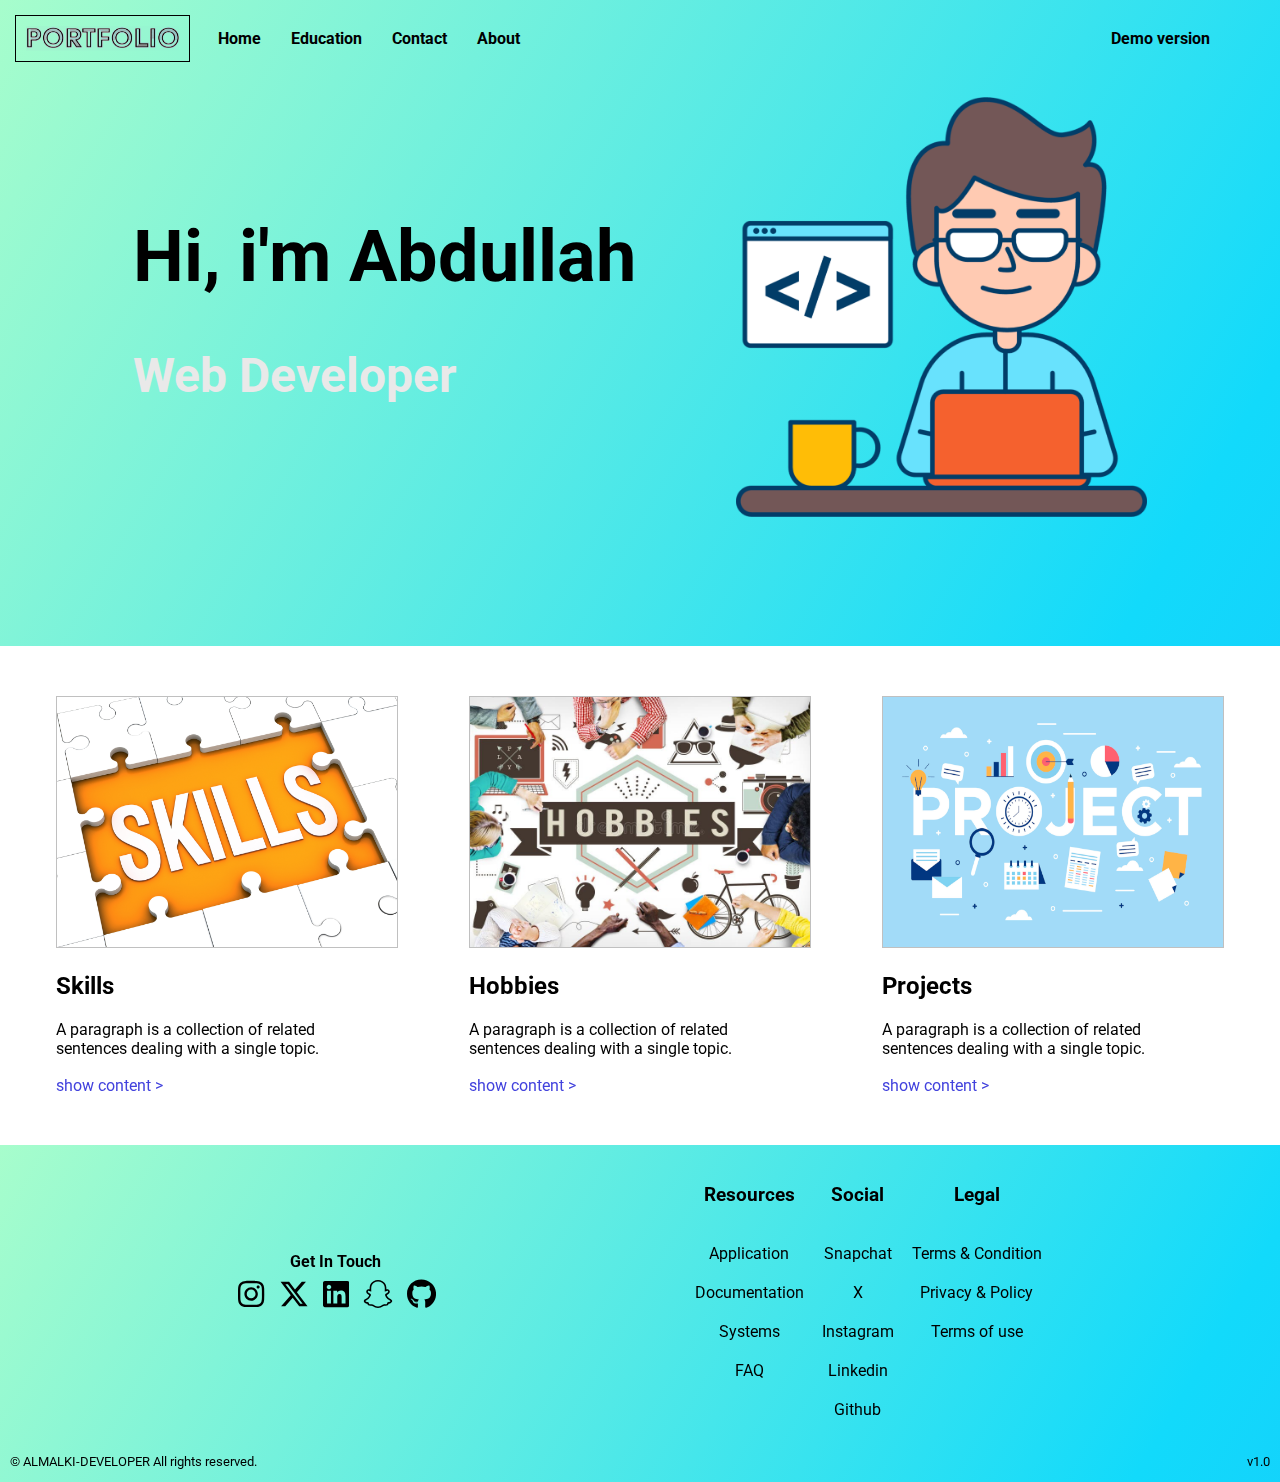
<file: index.html>
<!DOCTYPE html>
<html lang="en">
  <head>
    <meta charset="UTF-8" />
    <meta name="viewport" content="width=device-width, initial-scale=1.0" />
    <title>My Page</title>
    <link rel="stylesheet" type="text/css" href="./style.css" />
    <link rel="preconnect" href="https://fonts.googleapis.com" />
    <link rel="preconnect" href="https://fonts.gstatic.com" crossorigin />
    <link
      href="https://fonts.googleapis.com/css2?family=Roboto&display=swap"
      rel="stylesheet"
    />
    <link rel="preconnect" href="https://fonts.googleapis.com" />
    <link rel="preconnect" href="https://fonts.gstatic.com" crossorigin />
    <link
      href="https://fonts.googleapis.com/css2?family=Rubik+Mono+One&display=swap"
      rel="stylesheet"
    />
  </head>
  <body>
    <!-- title section -->
    <section id="title" class="gradient-background">
      <!-- header part -->
      <header>
        <div class="container-header">
          <a class="header-image" href="./index.html">
            <img
              height="25"
              src="./assets/image/portfolio images.jpeg"
              alt="portfolio logo"
            />
          </a>
          <ul class="ul-flex-header">
            <li><a href="./index.html">Home</a></li>
            <li><a href="./education.html">Education</a></li>
            <!-- <li><a href="#">Github</a></li> -->
            <li><a href="./contact.html">Contact</a></li>
            <li><a href="./about.html">About</a></li>
          </ul>
          <div class="demo">Demo version</div>
        </div>
      </header>
      <!-- end header part -->
      <div class="container-title">
        <div class="flex-title">
          <div class="title-info">
            <h1 class="text-info-1">Hi, i'm Abdullah</h1>
            <h3 class="text-info-2"><span>Web Developer</span></h3>
          </div>
          <div class="title-image">
            <img
              class="image-title-1"
              src="./assets/image/web-developer-illustration.png"
              alt="abdullah photo"
            />
          </div>
        </div>
      </div>
    </section>
    <!--/////////////////////////////////////// end title section //////////////////////////////////////-->

    <!-- content section -->
    <section id="content">
      <div class="container-content">
        <div class="flex-content">
          <div class="content-1">
            <img
              class="skills-image"
              src="./assets/image/Skills image.jpg"
              alt="skills image"
            />
            <h2>Skills</h2>
            <p>
              A paragraph is a collection of related sentences dealing with a
              single topic.
            </p>
            <a href="#">show content ></a>
          </div>
          <div class="content-2">
            <img
              class="hobbies-image"
              src="./assets/image/Hobbies image.jpg"
              alt="hobbies image"
            />
            <h2>Hobbies</h2>
            <p>
              A paragraph is a collection of related sentences dealing with a
              single topic.
            </p>
            <a href="#">show content ></a>
          </div>
          <div class="content-3">
            <img
              class="project-image"
              src="./assets/image/Project image.png"
              alt="project image"
            />
            <h2>Projects</h2>
            <p>
              A paragraph is a collection of related sentences dealing with a
              single topic.
            </p>
            <a href="#">show content ></a>
          </div>
        </div>
      </div>
    </section>
    <!--/////////////////////////////////////// end content section //////////////////////////////////////-->

    <!-- footer section -->
    <section id="footer" class="gradient-background">
      <div class="container-footer">
        <div class="flex-footer">
          <!-- <div class="footer-cr">
                <p>© Abdullah MA. All rights reserved.</p>
               </div> -->
          <div class="footer-sm">
            <h4>Get In Touch</h4>
            <a
              target="_blank"
              class="instagram"
              href="https://www.instagram.com/ak__250?igsh=ZGNjOWZkYTE3MQ%3D%3D&utm_source=qr"
              ><svg
                xmlns="http://www.w3.org/2000/svg"
                height="30"
                viewBox="0 0 448 512"
              >
                <!--!Font Awesome Free 6.5.1 by @fontawesome - https://fontawesome.com License - https://fontawesome.com/license/free Copyright 2023 Fonticons, Inc.-->
                <path
                  d="M224.1 141c-63.6 0-114.9 51.3-114.9 114.9s51.3 114.9 114.9 114.9S339 319.5 339 255.9 287.7 141 224.1 141zm0 189.6c-41.1 0-74.7-33.5-74.7-74.7s33.5-74.7
                74.7-74.7 74.7 33.5 74.7 74.7-33.6 74.7-74.7 74.7zm146.4-194.3c0 14.9-12 26.8-26.8 26.8-14.9 0-26.8-12-26.8-26.8s12-26.8 26.8-26.8 26.8 12 26.8 26.8zm76.1 27.2c-1.7-35.9-9.9-67.7-36.2-93.9-26.2-26.2-58-34.4-93.9-36.2-37-2.1-147.9-2.1-184.9 0-35.8 1.7-67.6 9.9-93.9 36.1s-34.4 58-36.2
                93.9c-2.1 37-2.1 147.9 0 184.9 1.7 35.9 9.9 67.7 36.2 93.9s58 34.4 93.9 36.2c37 2.1 147.9 2.1 184.9 0 35.9-1.7 67.7-9.9 93.9-36.2 26.2-26.2 34.4-58 36.2-93.9 2.1-37 2.1-147.8 0-184.8zM398.8 388c-7.8 19.6-22.9 34.7-42.6 42.6-29.5 11.7-99.5
                9-132.1 9s-102.7 2.6-132.1-9c-19.6-7.8-34.7-22.9-42.6-42.6-11.7-29.5-9-99.5-9-132.1s-2.6-102.7 9-132.1c7.8-19.6 22.9-34.7 42.6-42.6 29.5-11.7 99.5-9 132.1-9s102.7-2.6 132.1 9c19.6 7.8 34.7 22.9 42.6 42.6 11.7 29.5 9 99.5 9 132.1s2.7 102.7-9 132.1z"
                /></svg>
               </a>
            <a
              target="_blank"
              class="twitter-x"
              href="https://x.com/abdallh_1992_"
              ><svg
                xmlns="http://www.w3.org/2000/svg"
                height="30"
                viewBox="0 0 512 512"
              >
                <!--!Font Awesome Free 6.5.1 by @fontawesome - https://fontawesome.com License - https://fontawesome.com/license/free Copyright 2023 Fonticons, Inc.-->
                <path
                  d="M389.2 48h70.6L305.6 224.2 487 464H345L233.7 318.6 106.5 464H35.8L200.7 275.5
                26.8 48H172.4L272.9 180.9 389.2 48zM364.4 421.8h39.1L151.1 88h-42L364.4 421.8z"
                /></svg></a>
            <a
              target="_blank"
              class="linkedin"
              href="http://linkedin.com/in/abdullah-almalki-4747ba27a"
              ><svg
                xmlns="http://www.w3.org/2000/svg"
                height="30"
                viewBox="0 0 448 512"
              >
                <!--!Font Awesome Free 6.5.1 by @fontawesome - https://fontawesome.com License - https://fontawesome.com/license/free Copyright 2023 Fonticons, Inc.-->
                <path
                  d="M416 32H31.9C14.3 32 0 46.5 0 64.3v383.4C0 465.5 14.3 480 31.9 480H416c17.6 0 32-14.5 
                32-32.3V64.3c0-17.8-14.4-32.3-32-32.3zM135.4 416H69V202.2h66.5V416zm-33.2-243c-21.3 0-38.5-17.3-38.5-38.5S80.9 96 102.2 96c21.2 0 38.5 17.3 38.5 38.5 0 21.3-17.2 38.5-38.5 38.5zm282.1 243h-66.4V312c0-24.8-.5-56.7-34.5-56.7-34.6 0-39.9 27-39.9
                54.9V416h-66.4V202.2h63.7v29.2h.9c8.9-16.8 30.6-34.5 62.9-34.5 67.2 0 79.7 44.3 79.7 101.9V416z"
                /></svg></a>
            <a
              target="_blank"
              class="snapchat"
              href="https://t.snapchat.com/1HUoMon4"
              ><svg
                xmlns="http://www.w3.org/2000/svg"
                height="30"
                viewBox="0 0 512 512"
              >
                <!--!Font Awesome Free 6.5.1 by @fontawesome - https://fontawesome.com License - https://fontawesome.com/license/free Copyright 2023 Fonticons, Inc.-->
                <path
                  d="M496.9 366.6c-3.4-9.2-9.8-14.1-17.1-18.2-1.4-.8-2.6-1.5-3.7-1.9-2.2-1.1-4.4-2.2-6.6-3.4-22.8-12.1-40.6-27.3-53-45.4a102.9 102.9 0 0 1 -9.1-16.1c-1.1-3-1-4.7-.2-6.3a10.2 10.2 0 0 1 2.9-3c3.9-2.6 8-5.2 10.7-7 4.9-3.2 8.8-5.7 11.2-7.4 9.4-6.5 15.9-13.5
                   20-21.3a42.4 42.4 0 0 0 2.1-35.2c-6.2-16.3-21.6-26.4-40.3-26.4a55.5 55.5 0 0 0 -11.7 1.2c-1 .2-2.1 .5-3.1 .7 .2-11.2-.1-22.9-1.1-34.5-3.5-40.8-17.8-62.1-32.7-79.2A130.2 130.2 0 0 0 332.1 36.4C309.5 23.5 283.9 17 256 17S202.6 23.5 180 36.4a129.7 129.7 0 0 0 -33.3 26.8c-14.9 17-29.2 38.4-32.7 79.2-1 11.6-1.2 23.4-1.1 34.5-1-.3-2-.5-3.1-.7a55.5 55.5 0 0 0 -11.7-1.2c-18.7 0-34.1 10.1-40.3 26.4a42.4 42.4 0 0 0 2 35.2c4.1 7.8 10.7 14.7 20 21.3 2.5 1.7 6.4 4.2 11.2 7.4 2.6 1.7 6.5 4.2 10.3 6.7a11.1 11.1 0 0 1 3.3 3.3c.8 1.6 .8 3.4-.4 6.6a102 102 0 0 1 -8.9 15.8c-12.1 17.7-29.4 32.6-51.4 44.6C32.4 348.6 20.2 352.8 15.1 366.7c-3.9 10.5-1.3 22.5 8.5 32.6a49.1
                    49.1 0 0 0 12.4 9.4 134.3 134.3 0 0 0 30.3 12.1 20 20 0 0 1 6.1 2.7c3.6 3.1 3.1 7.9 7.8 14.8a34.5 34.5 0 0 0 9 9.1c10 6.9 21.3 7.4 33.2 7.8 10.8 .4 23
                    .9 36.9 5.5 5.8 1.9 11.8 5.6 18.7 9.9C194.8 481 217.7 495 256 495s61.3-14.1 78.1-24.4c6.9-4.2 12.9-7.9 18.5-9.8 13.9-4.6 26.2-5.1 36.9-5.5 11.9-.5 23.2-.9 33.2-7.8a34.6 34.6 0 0 0 10.2-11.2c3.4-5.8 3.3-9.9 6.6-12.8a19 19 0 0 1 5.8-2.6A134.9 134.9 0 0 0 476 408.7a48.3 48.3 0 0 0 13-10.2l.1-.1C498.4 388.5 500.7 376.9 496.9 366.6zm-34 18.3c-20.7 11.5-34.5 10.2-45.3 17.1-9.1 5.9-3.7 18.5-10.3 23.1-8.1 5.6-32.2-.4-63.2 9.9-25.6 8.5-42 32.8-88 32.8s-62-24.3-88.1-32.9c-31-10.3-55.1-4.2-63.2-9.9-6.6-4.6-1.2-17.2-10.3-23.1-10.7-6.9-24.5-5.7-45.3-17.1-13.2-7.3-5.7-11.8-1.3-13.9 75.1-36.4 87.1-92.6 87.7-96.7
                     .6-5 1.4-9-4.2-14.1-5.4-5-29.2-19.7-35.8-24.3-10.9-7.6-15.7-15.3-12.2-24.6 2.5-6.5 8.5-8.9 14.9-8.9a27.6 27.6 0 0 1 6 .7c12 2.6 23.7 8.6 30.4 10.2a10.7 10.7 0 0 0 2.5 .3c3.6 0 4.9-1.8 4.6-5.9-.8-13.1-2.6-38.7-.6-62.6 2.8-32.9 13.4-49.2 26-63.6 6.1-6.9 34.5-37 88.9-37s82.9 29.9 88.9 36.8c12.6 14.4 23.2 30.7 26 63.6 2.1 23.9 .3 49.5-.6 62.6-.3 4.3 1 5.9 4.6 5.9a10.6 10.6 0 0 0 2.5-.3c6.7-1.6 18.4-7.6 30.4-10.2a27.6 27.6 0 0 1 6-.7c6.4 0 12.4 2.5 14.9 8.9 3.5 9.4-1.2 17-12.2 24.6-6.6 4.6-30.4 19.3-35.8 24.3-5.6 5.1-4.8
                   9.1-4.2 14.1 .5 4.2 12.5 60.4 87.7 96.7C468.6 373 476.1 377.5 462.9 384.9z"
                /></svg></a>
            <a
              target="_blank"
              class="github"
              href="https://github.com/almalki-developer"
              ><svg
                xmlns="http://www.w3.org/2000/svg"
                height="30"
                viewBox="0 0 496 512">
                <!--!Font Awesome Free 6.5.1 by @fontawesome - https://fontawesome.com License - https://fontawesome.com/license/free Copyright 2023 Fonticons, Inc.-->
                <path
                  d="M165.9 397.4c0 2-2.3 3.6-5.2 3.6-3.3
                      .3-5.6-1.3-5.6-3.6 0-2 2.3-3.6 5.2-3.6 3-.3 5.6 1.3 5.6 3.6zm-31.1-4.5c-.7 2 1.3 4.3 4.3 4.9 2.6 1 5.6 0 6.2-2s-1.3-4.3-4.3-5.2c-2.6-.7-5.5 .3-6.2 2.3zm44.2-1.7c-2.9 .7-4.9 2.6-4.6 4.9 .3 2 2.9 3.3 5.9 2.6 2.9-.7 4.9-2.6 4.6-4.6-.3-1.9-3-3.2-5.9-2.9zM244.8 8C106.1 8 0 113.3 0 252c0 110.9 69.8 205.8 169.5 239.2 12.8 2.3 17.3-5.6 17.3-12.1 0-6.2-.3-40.4-.3-61.4 0 0-70 15-84.7-29.8 0 0-11.4-29.1-27.8-36.6 0 0-22.9-15.7 1.6-15.4 0 0 24.9 2 38.6 25.8
                      21.9 38.6 58.6 27.5 72.9 20.9 2.3-16 8.8-27.1 16-33.7-55.9-6.2-112.3-14.3-112.3-110.5 0-27.5 7.6-41.3 23.6-58.9-2.6-6.5-11.1-33.3 2.6-67.9 20.9-6.5 69 27 69 27 20-5.6 41.5-8.5 62.8-8.5s42.8 2.9 62.8 8.5c0 0 48.1-33.6 69-27 13.7 34.7 5.2 61.4 2.6 67.9 16 17.7 25.8 31.5 25.8 58.9 0 96.5-58.9 104.2-114.8 110.5 9.2 7.9 17 22.9 17 46.4 0 33.7-.3 75.4-.3 83.6 0 6.5 4.6 14.4 17.3 12.1C428.2 457.8 496 362.9 496 252 496 113.3 383.5 8 244.8 8zM97.2
                       352.9c-1.3 1-1 3.3 .7 5.2 1.6 1.6 3.9 2.3 5.2 1 1.3-1 1-3.3-.7-5.2-1.6-1.6-3.9-2.3-5.2-1zm-10.8-8.1c-.7 1.3 .3 2.9 2.3 3.9 1.6 1 3.6 .7 4.3-.7 .7-1.3-.3-2.9-2.3-3.9-2-.6-3.6-.3-4.3
                       .7zm32.4 35.6c-1.6 1.3-1 4.3 1.3 6.2 2.3 2.3 5.2 2.6 6.5 1 1.3-1.3 .7-4.3-1.3-6.2-2.2-2.3-5.2-2.6-6.5-1zm-11.4-14.7c-1.6 1-1.6 3.6 0 5.9 1.6 2.3 4.3 3.3 5.6 2.3 1.6-1.3 1.6-3.9 0-6.2-1.4-2.3-4-3.3-5.6-2z"
                />
              </svg>
            </a>
          </div>
          <div class="footer-con">
            <ul class="ul-flex-footer">
              <h3>Resources</h3>
              <li><a href="#">Application</a></li>
              <li><a href="#">Documentation</a></li>
              <li><a href="#">Systems</a></li>
              <li><a href="#">FAQ</a></li>
            </ul>
            <ul class="ul-flex-footer">
              <h3>Social</h3>
              <li><a target="_blank" href="https://t.snapchat.com/1HUoMon4">Snapchat</a></li>
              <li><a target="_blank" href="https://x.com/abdallh_1992_">X</a></li>
              <li><a target="_blank" href="https://www.instagram.com/ak__250?igsh=ZGNjOWZkYTE3MQ%3D%3D&utm_source=qr">Instagram</a></li>
              <li><a target="_blank" href="http://linkedin.com/in/abdullah-almalki-4747ba27a">Linkedin</a></li>
              <li><a target="_blank" href="https://github.com/almalki-developer">Github</a></li>
            </ul>
            <ul class="ul-flex-footer">
              <h3>Legal</h3>
              <li><a href="#">Terms & Condition</a></li>
              <li><a href="#">Privacy & Policy</a></li>
              <li><a href="#">Terms of use</a></li>
            </ul>
          </div>
          <div class="flex-versions">
            <div class="copyright">
              <p class="cr-p">© ALMALKI-DEVELOPER All rights reserved.</p>
            </div>
            <div class="version">
              <p class="vr-p">v1.0</p>
            </div>
          </div>
        </div>
      </div>
    </section>
    <!--/////////////////////////////////////// end footer section //////////////////////////////////////-->
  </body>
</html>
<!-- version 1.0 -->
</file>
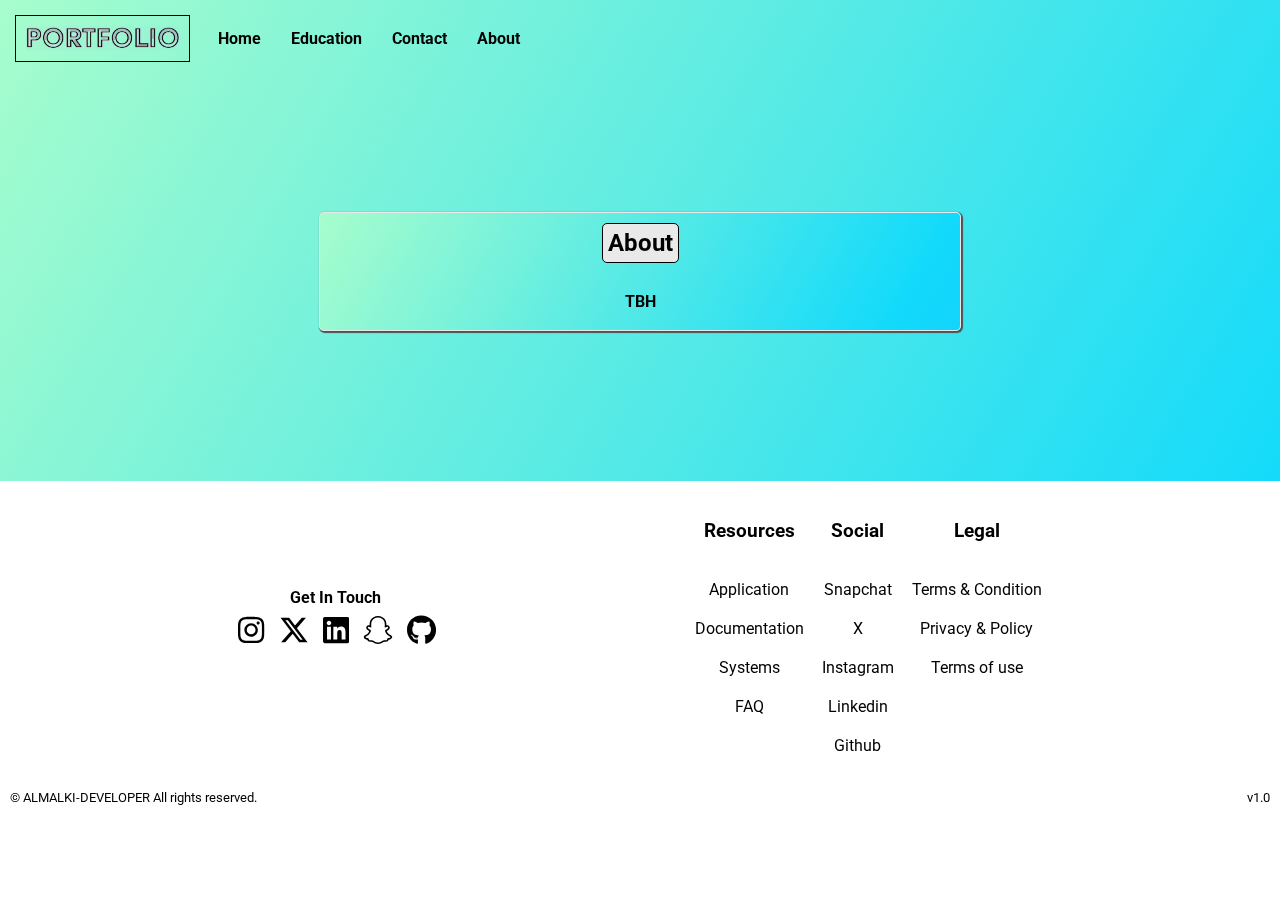
<file: about.html>
<!DOCTYPE html>
<html lang="en">
<head>
    <meta charset="UTF-8">
    <meta name="viewport" content="width=device-width, initial-scale=1.0">
    <title>Education Page</title>
    <link rel="stylesheet" type="text/css" href="./about.css">
    <link rel="preconnect" href="https://fonts.googleapis.com">
    <link rel="preconnect" href="https://fonts.gstatic.com" crossorigin>
    <link href="https://fonts.googleapis.com/css2?family=Roboto&display=swap" rel="stylesheet">
    <link rel="preconnect" href="https://fonts.googleapis.com">
    <link rel="preconnect" href="https://fonts.gstatic.com" crossorigin>
    <link href="https://fonts.googleapis.com/css2?family=Rubik+Mono+One&display=swap" rel="stylesheet">
</head>
<body>
    <section id="title" class="gradient-background">
        <!-- header part -->
        <header>
          <div class="container-header">
           <a class="header-image" href="./index.html">
              <img  height="25" src="./assets/image/portfolio images.jpeg" alt="portfolio logo" />
            </a>
           <ul class="ul-flex-header">
              <li><a href="./index.html">Home</a></li>
              <li><a href="./education.html">Education</a></li>
              <!-- <li><a href="#">Github</a></li> -->
              <li><a href="./contact.html">Contact</a></li>
              <li><a href="./about.html">About</a></li>
           </ul>
          </div>
       </header> 
      <div class="container">
       <div class="about-container gradient-background">
        <h2 class="about">About</h2>
        <p>TBH</p>
       </div>
      </div>
      <section id="footer">
        <div class="container-footer">
           <div class="flex-footer">
              <!-- <div class="footer-cr">
               <p>© Abdullah MA. All rights reserved.</p>
              </div> -->
              <div class="footer-sm">
               <h4>Get In Touch</h4>  
               <a target="_blank" class="instagram" href="https://www.instagram.com/ak__250?igsh=ZGNjOWZkYTE3MQ%3D%3D&utm_source=qr"><svg xmlns="http://www.w3.org/2000/svg" height="30" viewBox="0 0 448 512"><!--!Font Awesome Free 6.5.1 by @fontawesome - https://fontawesome.com License - https://fontawesome.com/license/free Copyright 2023 Fonticons, Inc.-->
               <path d="M224.1 141c-63.6 0-114.9 51.3-114.9 114.9s51.3 114.9 114.9 114.9S339 319.5 339 255.9 287.7 141 224.1 141zm0 189.6c-41.1 0-74.7-33.5-74.7-74.7s33.5-74.7
               74.7-74.7 74.7 33.5 74.7 74.7-33.6 74.7-74.7 74.7zm146.4-194.3c0 14.9-12 26.8-26.8 26.8-14.9 0-26.8-12-26.8-26.8s12-26.8 26.8-26.8 26.8 12 26.8 26.8zm76.1 27.2c-1.7-35.9-9.9-67.7-36.2-93.9-26.2-26.2-58-34.4-93.9-36.2-37-2.1-147.9-2.1-184.9 0-35.8 1.7-67.6 9.9-93.9 36.1s-34.4 58-36.2
               93.9c-2.1 37-2.1 147.9 0 184.9 1.7 35.9 9.9 67.7 36.2 93.9s58 34.4 93.9 36.2c37 2.1 147.9 2.1 184.9 0 35.9-1.7 67.7-9.9 93.9-36.2 26.2-26.2 34.4-58 36.2-93.9 2.1-37 2.1-147.8 0-184.8zM398.8 388c-7.8 19.6-22.9 34.7-42.6 42.6-29.5 11.7-99.5
               9-132.1 9s-102.7 2.6-132.1-9c-19.6-7.8-34.7-22.9-42.6-42.6-11.7-29.5-9-99.5-9-132.1s-2.6-102.7 9-132.1c7.8-19.6 22.9-34.7 42.6-42.6 29.5-11.7 99.5-9 132.1-9s102.7-2.6 132.1 9c19.6 7.8 34.7 22.9 42.6 42.6 11.7 29.5 9 99.5 9 132.1s2.7 102.7-9 132.1z"/></svg></a>
               <a target="_blank" class="twitter-x" href="https://x.com/abdallh_1992_"><svg xmlns="http://www.w3.org/2000/svg" height="30" viewBox="0 0 512 512"><!--!Font Awesome Free 6.5.1 by @fontawesome - https://fontawesome.com License - https://fontawesome.com/license/free Copyright 2023 Fonticons, Inc.--><path d="M389.2 48h70.6L305.6 224.2 487 464H345L233.7 318.6 106.5 464H35.8L200.7 275.5
               26.8 48H172.4L272.9 180.9 389.2 48zM364.4 421.8h39.1L151.1 88h-42L364.4 421.8z"/></svg></a>
               <a target="_blank" class="linkedin" href="http://linkedin.com/in/abdullah-almalki-4747ba27a"><svg xmlns="http://www.w3.org/2000/svg" height="30" viewBox="0 0 448 512"><!--!Font Awesome Free 6.5.1 by @fontawesome - https://fontawesome.com License - https://fontawesome.com/license/free Copyright 2023 Fonticons, Inc.--><path d="M416 32H31.9C14.3 32 0 46.5 0 64.3v383.4C0 465.5 14.3 480 31.9 480H416c17.6 0 32-14.5 
               32-32.3V64.3c0-17.8-14.4-32.3-32-32.3zM135.4 416H69V202.2h66.5V416zm-33.2-243c-21.3 0-38.5-17.3-38.5-38.5S80.9 96 102.2 96c21.2 0 38.5 17.3 38.5 38.5 0 21.3-17.2 38.5-38.5 38.5zm282.1 243h-66.4V312c0-24.8-.5-56.7-34.5-56.7-34.6 0-39.9 27-39.9
               54.9V416h-66.4V202.2h63.7v29.2h.9c8.9-16.8 30.6-34.5 62.9-34.5 67.2 0 79.7 44.3 79.7 101.9V416z"/></svg></a>
               <a target="_blank" class="snapchat" href="https://t.snapchat.com/1HUoMon4"><svg xmlns="http://www.w3.org/2000/svg" height="30" viewBox="0 0 512 512"><!--!Font Awesome Free 6.5.1 by @fontawesome - https://fontawesome.com License - https://fontawesome.com/license/free Copyright 2023 Fonticons, Inc.--><path d="M496.9 366.6c-3.4-9.2-9.8-14.1-17.1-18.2-1.4-.8-2.6-1.5-3.7-1.9-2.2-1.1-4.4-2.2-6.6-3.4-22.8-12.1-40.6-27.3-53-45.4a102.9 102.9 0 0 1 -9.1-16.1c-1.1-3-1-4.7-.2-6.3a10.2 10.2 0 0 1 2.9-3c3.9-2.6 8-5.2 10.7-7 4.9-3.2 8.8-5.7 11.2-7.4 9.4-6.5 15.9-13.5
                  20-21.3a42.4 42.4 0 0 0 2.1-35.2c-6.2-16.3-21.6-26.4-40.3-26.4a55.5 55.5 0 0 0 -11.7 1.2c-1 .2-2.1 .5-3.1 .7 .2-11.2-.1-22.9-1.1-34.5-3.5-40.8-17.8-62.1-32.7-79.2A130.2 130.2 0 0 0 332.1 36.4C309.5 23.5 283.9 17 256 17S202.6 23.5 180 36.4a129.7 129.7 0 0 0 -33.3 26.8c-14.9 17-29.2 38.4-32.7 79.2-1 11.6-1.2 23.4-1.1 34.5-1-.3-2-.5-3.1-.7a55.5 55.5 0 0 0 -11.7-1.2c-18.7 0-34.1 10.1-40.3 26.4a42.4 42.4 0 0 0 2 35.2c4.1 7.8 10.7 14.7 20 21.3 2.5 1.7 6.4 4.2 11.2 7.4 2.6 1.7 6.5 4.2 10.3 6.7a11.1 11.1 0 0 1 3.3 3.3c.8 1.6 .8 3.4-.4 6.6a102 102 0 0 1 -8.9 15.8c-12.1 17.7-29.4 32.6-51.4 44.6C32.4 348.6 20.2 352.8 15.1 366.7c-3.9 10.5-1.3 22.5 8.5 32.6a49.1
                   49.1 0 0 0 12.4 9.4 134.3 134.3 0 0 0 30.3 12.1 20 20 0 0 1 6.1 2.7c3.6 3.1 3.1 7.9 7.8 14.8a34.5 34.5 0 0 0 9 9.1c10 6.9 21.3 7.4 33.2 7.8 10.8 .4 23
                   .9 36.9 5.5 5.8 1.9 11.8 5.6 18.7 9.9C194.8 481 217.7 495 256 495s61.3-14.1 78.1-24.4c6.9-4.2 12.9-7.9 18.5-9.8 13.9-4.6 26.2-5.1 36.9-5.5 11.9-.5 23.2-.9 33.2-7.8a34.6 34.6 0 0 0 10.2-11.2c3.4-5.8 3.3-9.9 6.6-12.8a19 19 0 0 1 5.8-2.6A134.9 134.9 0 0 0 476 408.7a48.3 48.3 0 0 0 13-10.2l.1-.1C498.4 388.5 500.7 376.9 496.9 366.6zm-34 18.3c-20.7 11.5-34.5 10.2-45.3 17.1-9.1 5.9-3.7 18.5-10.3 23.1-8.1 5.6-32.2-.4-63.2 9.9-25.6 8.5-42 32.8-88 32.8s-62-24.3-88.1-32.9c-31-10.3-55.1-4.2-63.2-9.9-6.6-4.6-1.2-17.2-10.3-23.1-10.7-6.9-24.5-5.7-45.3-17.1-13.2-7.3-5.7-11.8-1.3-13.9 75.1-36.4 87.1-92.6 87.7-96.7
                    .6-5 1.4-9-4.2-14.1-5.4-5-29.2-19.7-35.8-24.3-10.9-7.6-15.7-15.3-12.2-24.6 2.5-6.5 8.5-8.9 14.9-8.9a27.6 27.6 0 0 1 6 .7c12 2.6 23.7 8.6 30.4 10.2a10.7 10.7 0 0 0 2.5 .3c3.6 0 4.9-1.8 4.6-5.9-.8-13.1-2.6-38.7-.6-62.6 2.8-32.9 13.4-49.2 26-63.6 6.1-6.9 34.5-37 88.9-37s82.9 29.9 88.9 36.8c12.6 14.4 23.2 30.7 26 63.6 2.1 23.9 .3 49.5-.6 62.6-.3 4.3 1 5.9 4.6 5.9a10.6 10.6 0 0 0 2.5-.3c6.7-1.6 18.4-7.6 30.4-10.2a27.6 27.6 0 0 1 6-.7c6.4 0 12.4 2.5 14.9 8.9 3.5 9.4-1.2 17-12.2 24.6-6.6 4.6-30.4 19.3-35.8 24.3-5.6 5.1-4.8
                  9.1-4.2 14.1 .5 4.2 12.5 60.4 87.7 96.7C468.6 373 476.1 377.5 462.9 384.9z"/></svg></a>
                  <a target="_blank" class="github" href="https://github.com/almalki-developer"><svg xmlns="http://www.w3.org/2000/svg" height="30" viewBox="0 0 496 512"><!--!Font Awesome Free 6.5.1 by @fontawesome - https://fontawesome.com License - https://fontawesome.com/license/free Copyright 2023 Fonticons, Inc.--><path d="M165.9 397.4c0 2-2.3 3.6-5.2 3.6-3.3
                     .3-5.6-1.3-5.6-3.6 0-2 2.3-3.6 5.2-3.6 3-.3 5.6 1.3 5.6 3.6zm-31.1-4.5c-.7 2 1.3 4.3 4.3 4.9 2.6 1 5.6 0 6.2-2s-1.3-4.3-4.3-5.2c-2.6-.7-5.5 .3-6.2 2.3zm44.2-1.7c-2.9 .7-4.9 2.6-4.6 4.9 .3 2 2.9 3.3 5.9 2.6 2.9-.7 4.9-2.6 4.6-4.6-.3-1.9-3-3.2-5.9-2.9zM244.8 8C106.1 8 0 113.3 0 252c0 110.9 69.8 205.8 169.5 239.2 12.8 2.3 17.3-5.6 17.3-12.1 0-6.2-.3-40.4-.3-61.4 0 0-70 15-84.7-29.8 0 0-11.4-29.1-27.8-36.6 0 0-22.9-15.7 1.6-15.4 0 0 24.9 2 38.6 25.8
                     21.9 38.6 58.6 27.5 72.9 20.9 2.3-16 8.8-27.1 16-33.7-55.9-6.2-112.3-14.3-112.3-110.5 0-27.5 7.6-41.3 23.6-58.9-2.6-6.5-11.1-33.3 2.6-67.9 20.9-6.5 69 27 69 27 20-5.6 41.5-8.5 62.8-8.5s42.8 2.9 62.8 8.5c0 0 48.1-33.6 69-27 13.7 34.7 5.2 61.4 2.6 67.9 16 17.7 25.8 31.5 25.8 58.9 0 96.5-58.9 104.2-114.8 110.5 9.2 7.9 17 22.9 17 46.4 0 33.7-.3 75.4-.3 83.6 0 6.5 4.6 14.4 17.3 12.1C428.2 457.8 496 362.9 496 252 496 113.3 383.5 8 244.8 8zM97.2
                      352.9c-1.3 1-1 3.3 .7 5.2 1.6 1.6 3.9 2.3 5.2 1 1.3-1 1-3.3-.7-5.2-1.6-1.6-3.9-2.3-5.2-1zm-10.8-8.1c-.7 1.3 .3 2.9 2.3 3.9 1.6 1 3.6 .7 4.3-.7 .7-1.3-.3-2.9-2.3-3.9-2-.6-3.6-.3-4.3
                      .7zm32.4 35.6c-1.6 1.3-1 4.3 1.3 6.2 2.3 2.3 5.2 2.6 6.5 1 1.3-1.3 .7-4.3-1.3-6.2-2.2-2.3-5.2-2.6-6.5-1zm-11.4-14.7c-1.6 1-1.6 3.6 0 5.9 1.6 2.3 4.3 3.3 5.6 2.3 1.6-1.3 1.6-3.9 0-6.2-1.4-2.3-4-3.3-5.6-2z"/></svg>
                 </a>
              </div>
              <div class="footer-con">
                 <ul class="ul-flex-footer">
                   <h3>Resources</h3>
                   <li><a href="#">Application</a></li>
                   <li><a href="#">Documentation</a></li>
                   <li><a href="#">Systems</a></li>
                   <li><a href="#">FAQ</a></li>
                 </ul>
                 <ul class="ul-flex-footer">
                    <h3>Social</h3>
                    <li><a target="_blank" href="https://t.snapchat.com/1HUoMon4">Snapchat</a></li>
                    <li><a target="_blank" href="https://x.com/abdallh_1992_">X</a></li>
                    <li><a target="_blank" href="https://www.instagram.com/ak__250?igsh=ZGNjOWZkYTE3MQ%3D%3D&utm_source=qr">Instagram</a></li>
                    <li><a target="_blank" href="http://linkedin.com/in/abdullah-almalki-4747ba27a">Linkedin</a></li>
                    <li><a target="_blank" href="https://github.com/almalki-developer">Github</a></li>
                  </ul>
                  <ul class="ul-flex-footer">
                    <h3>Legal</h3>
                    <li><a href="#">Terms & Condition</a></li>
                    <li><a href="#">Privacy & Policy</a></li>
                    <li><a href="#">Terms of use</a></li>
                  </ul>
              </div>
              <div class="flex-versions">
               <div class="copyright">
                 <p class="cr-p">© ALMALKI-DEVELOPER All rights reserved.</p>
               </div>
               <div class="version">
                 <p class="vr-p">v1.0</p>
               </div>
              </div>
           </div>
        </div> 
     </section>
     <!--/////////////////////////////////////// end footer section //////////////////////////////////////-->
  </body>
</html>
<!-- version 1.0 -->
</file>
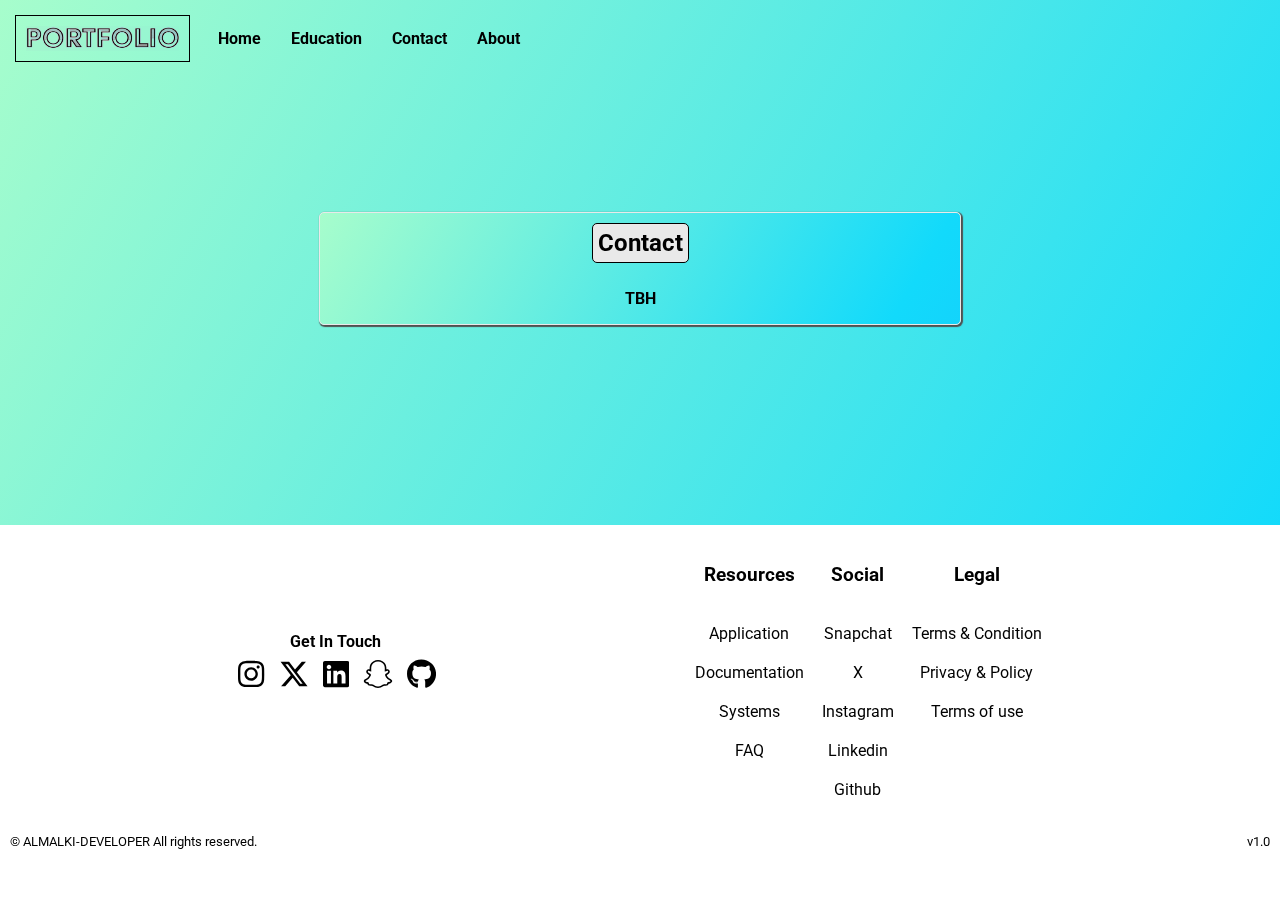
<file: contact.html>
<!DOCTYPE html>
<html lang="en">
<head>
    <meta charset="UTF-8">
    <meta name="viewport" content="width=device-width, initial-scale=1.0">
    <title>Education Page</title>
    <link rel="stylesheet" type="text/css" href="./contact.css">
    <link rel="preconnect" href="https://fonts.googleapis.com">
    <link rel="preconnect" href="https://fonts.gstatic.com" crossorigin>
    <link href="https://fonts.googleapis.com/css2?family=Roboto&display=swap" rel="stylesheet">
    <link rel="preconnect" href="https://fonts.googleapis.com">
    <link rel="preconnect" href="https://fonts.gstatic.com" crossorigin>
    <link href="https://fonts.googleapis.com/css2?family=Rubik+Mono+One&display=swap" rel="stylesheet">
</head>
<body>
    <section id="title" class="gradient-background">
        <!-- header part -->
        <header>
          <div class="container-header">
           <a class="header-image" href="./index.html">
              <img  height="25" src="./assets/image/portfolio images.jpeg" alt="portfolio logo" />
            </a>
           <ul class="ul-flex-header">
              <li><a href="./index.html">Home</a></li>
              <li><a href="./education.html">Education</a></li>
              <!-- <li><a href="#">Github</a></li> -->
              <li><a href="./contact.html">Contact</a></li>
              <li><a href="./about.html">About</a></li>
           </ul>
          </div>
       </header> 
      <div class="container">
       <div class="contact-container gradient-background">
        <h2 class="contact">Contact</h2>
        <p>TBH</p>
       </div>
      </div>
      <section id="footer">
        <div class="container-footer">
           <div class="flex-footer">
              <!-- <div class="footer-cr">
               <p>© Abdullah MA. All rights reserved.</p>
              </div> -->
              <div class="footer-sm">
               <h4>Get In Touch</h4>  
               <a target="_blank" class="instagram" href="https://www.instagram.com/ak__250?igsh=ZGNjOWZkYTE3MQ%3D%3D&utm_source=qr"><svg xmlns="http://www.w3.org/2000/svg" height="30" viewBox="0 0 448 512"><!--!Font Awesome Free 6.5.1 by @fontawesome - https://fontawesome.com License - https://fontawesome.com/license/free Copyright 2023 Fonticons, Inc.-->
               <path d="M224.1 141c-63.6 0-114.9 51.3-114.9 114.9s51.3 114.9 114.9 114.9S339 319.5 339 255.9 287.7 141 224.1 141zm0 189.6c-41.1 0-74.7-33.5-74.7-74.7s33.5-74.7
               74.7-74.7 74.7 33.5 74.7 74.7-33.6 74.7-74.7 74.7zm146.4-194.3c0 14.9-12 26.8-26.8 26.8-14.9 0-26.8-12-26.8-26.8s12-26.8 26.8-26.8 26.8 12 26.8 26.8zm76.1 27.2c-1.7-35.9-9.9-67.7-36.2-93.9-26.2-26.2-58-34.4-93.9-36.2-37-2.1-147.9-2.1-184.9 0-35.8 1.7-67.6 9.9-93.9 36.1s-34.4 58-36.2
               93.9c-2.1 37-2.1 147.9 0 184.9 1.7 35.9 9.9 67.7 36.2 93.9s58 34.4 93.9 36.2c37 2.1 147.9 2.1 184.9 0 35.9-1.7 67.7-9.9 93.9-36.2 26.2-26.2 34.4-58 36.2-93.9 2.1-37 2.1-147.8 0-184.8zM398.8 388c-7.8 19.6-22.9 34.7-42.6 42.6-29.5 11.7-99.5
               9-132.1 9s-102.7 2.6-132.1-9c-19.6-7.8-34.7-22.9-42.6-42.6-11.7-29.5-9-99.5-9-132.1s-2.6-102.7 9-132.1c7.8-19.6 22.9-34.7 42.6-42.6 29.5-11.7 99.5-9 132.1-9s102.7-2.6 132.1 9c19.6 7.8 34.7 22.9 42.6 42.6 11.7 29.5 9 99.5 9 132.1s2.7 102.7-9 132.1z"/></svg></a>
               <a target="_blank" class="twitter-x" href="https://x.com/abdallh_1992_"><svg xmlns="http://www.w3.org/2000/svg" height="30" viewBox="0 0 512 512"><!--!Font Awesome Free 6.5.1 by @fontawesome - https://fontawesome.com License - https://fontawesome.com/license/free Copyright 2023 Fonticons, Inc.--><path d="M389.2 48h70.6L305.6 224.2 487 464H345L233.7 318.6 106.5 464H35.8L200.7 275.5
               26.8 48H172.4L272.9 180.9 389.2 48zM364.4 421.8h39.1L151.1 88h-42L364.4 421.8z"/></svg></a>
               <a target="_blank" class="linkedin" href="http://linkedin.com/in/abdullah-almalki-4747ba27a"><svg xmlns="http://www.w3.org/2000/svg" height="30" viewBox="0 0 448 512"><!--!Font Awesome Free 6.5.1 by @fontawesome - https://fontawesome.com License - https://fontawesome.com/license/free Copyright 2023 Fonticons, Inc.--><path d="M416 32H31.9C14.3 32 0 46.5 0 64.3v383.4C0 465.5 14.3 480 31.9 480H416c17.6 0 32-14.5 
               32-32.3V64.3c0-17.8-14.4-32.3-32-32.3zM135.4 416H69V202.2h66.5V416zm-33.2-243c-21.3 0-38.5-17.3-38.5-38.5S80.9 96 102.2 96c21.2 0 38.5 17.3 38.5 38.5 0 21.3-17.2 38.5-38.5 38.5zm282.1 243h-66.4V312c0-24.8-.5-56.7-34.5-56.7-34.6 0-39.9 27-39.9
               54.9V416h-66.4V202.2h63.7v29.2h.9c8.9-16.8 30.6-34.5 62.9-34.5 67.2 0 79.7 44.3 79.7 101.9V416z"/></svg></a>
               <a target="_blank" class="snapchat" href="https://t.snapchat.com/1HUoMon4"><svg xmlns="http://www.w3.org/2000/svg" height="30" viewBox="0 0 512 512"><!--!Font Awesome Free 6.5.1 by @fontawesome - https://fontawesome.com License - https://fontawesome.com/license/free Copyright 2023 Fonticons, Inc.--><path d="M496.9 366.6c-3.4-9.2-9.8-14.1-17.1-18.2-1.4-.8-2.6-1.5-3.7-1.9-2.2-1.1-4.4-2.2-6.6-3.4-22.8-12.1-40.6-27.3-53-45.4a102.9 102.9 0 0 1 -9.1-16.1c-1.1-3-1-4.7-.2-6.3a10.2 10.2 0 0 1 2.9-3c3.9-2.6 8-5.2 10.7-7 4.9-3.2 8.8-5.7 11.2-7.4 9.4-6.5 15.9-13.5
                  20-21.3a42.4 42.4 0 0 0 2.1-35.2c-6.2-16.3-21.6-26.4-40.3-26.4a55.5 55.5 0 0 0 -11.7 1.2c-1 .2-2.1 .5-3.1 .7 .2-11.2-.1-22.9-1.1-34.5-3.5-40.8-17.8-62.1-32.7-79.2A130.2 130.2 0 0 0 332.1 36.4C309.5 23.5 283.9 17 256 17S202.6 23.5 180 36.4a129.7 129.7 0 0 0 -33.3 26.8c-14.9 17-29.2 38.4-32.7 79.2-1 11.6-1.2 23.4-1.1 34.5-1-.3-2-.5-3.1-.7a55.5 55.5 0 0 0 -11.7-1.2c-18.7 0-34.1 10.1-40.3 26.4a42.4 42.4 0 0 0 2 35.2c4.1 7.8 10.7 14.7 20 21.3 2.5 1.7 6.4 4.2 11.2 7.4 2.6 1.7 6.5 4.2 10.3 6.7a11.1 11.1 0 0 1 3.3 3.3c.8 1.6 .8 3.4-.4 6.6a102 102 0 0 1 -8.9 15.8c-12.1 17.7-29.4 32.6-51.4 44.6C32.4 348.6 20.2 352.8 15.1 366.7c-3.9 10.5-1.3 22.5 8.5 32.6a49.1
                   49.1 0 0 0 12.4 9.4 134.3 134.3 0 0 0 30.3 12.1 20 20 0 0 1 6.1 2.7c3.6 3.1 3.1 7.9 7.8 14.8a34.5 34.5 0 0 0 9 9.1c10 6.9 21.3 7.4 33.2 7.8 10.8 .4 23
                   .9 36.9 5.5 5.8 1.9 11.8 5.6 18.7 9.9C194.8 481 217.7 495 256 495s61.3-14.1 78.1-24.4c6.9-4.2 12.9-7.9 18.5-9.8 13.9-4.6 26.2-5.1 36.9-5.5 11.9-.5 23.2-.9 33.2-7.8a34.6 34.6 0 0 0 10.2-11.2c3.4-5.8 3.3-9.9 6.6-12.8a19 19 0 0 1 5.8-2.6A134.9 134.9 0 0 0 476 408.7a48.3 48.3 0 0 0 13-10.2l.1-.1C498.4 388.5 500.7 376.9 496.9 366.6zm-34 18.3c-20.7 11.5-34.5 10.2-45.3 17.1-9.1 5.9-3.7 18.5-10.3 23.1-8.1 5.6-32.2-.4-63.2 9.9-25.6 8.5-42 32.8-88 32.8s-62-24.3-88.1-32.9c-31-10.3-55.1-4.2-63.2-9.9-6.6-4.6-1.2-17.2-10.3-23.1-10.7-6.9-24.5-5.7-45.3-17.1-13.2-7.3-5.7-11.8-1.3-13.9 75.1-36.4 87.1-92.6 87.7-96.7
                    .6-5 1.4-9-4.2-14.1-5.4-5-29.2-19.7-35.8-24.3-10.9-7.6-15.7-15.3-12.2-24.6 2.5-6.5 8.5-8.9 14.9-8.9a27.6 27.6 0 0 1 6 .7c12 2.6 23.7 8.6 30.4 10.2a10.7 10.7 0 0 0 2.5 .3c3.6 0 4.9-1.8 4.6-5.9-.8-13.1-2.6-38.7-.6-62.6 2.8-32.9 13.4-49.2 26-63.6 6.1-6.9 34.5-37 88.9-37s82.9 29.9 88.9 36.8c12.6 14.4 23.2 30.7 26 63.6 2.1 23.9 .3 49.5-.6 62.6-.3 4.3 1 5.9 4.6 5.9a10.6 10.6 0 0 0 2.5-.3c6.7-1.6 18.4-7.6 30.4-10.2a27.6 27.6 0 0 1 6-.7c6.4 0 12.4 2.5 14.9 8.9 3.5 9.4-1.2 17-12.2 24.6-6.6 4.6-30.4 19.3-35.8 24.3-5.6 5.1-4.8
                  9.1-4.2 14.1 .5 4.2 12.5 60.4 87.7 96.7C468.6 373 476.1 377.5 462.9 384.9z"/></svg></a>
                  <a target="_blank" class="github" href="https://github.com/almalki-developer"><svg xmlns="http://www.w3.org/2000/svg" height="30" viewBox="0 0 496 512"><!--!Font Awesome Free 6.5.1 by @fontawesome - https://fontawesome.com License - https://fontawesome.com/license/free Copyright 2023 Fonticons, Inc.--><path d="M165.9 397.4c0 2-2.3 3.6-5.2 3.6-3.3
                     .3-5.6-1.3-5.6-3.6 0-2 2.3-3.6 5.2-3.6 3-.3 5.6 1.3 5.6 3.6zm-31.1-4.5c-.7 2 1.3 4.3 4.3 4.9 2.6 1 5.6 0 6.2-2s-1.3-4.3-4.3-5.2c-2.6-.7-5.5 .3-6.2 2.3zm44.2-1.7c-2.9 .7-4.9 2.6-4.6 4.9 .3 2 2.9 3.3 5.9 2.6 2.9-.7 4.9-2.6 4.6-4.6-.3-1.9-3-3.2-5.9-2.9zM244.8 8C106.1 8 0 113.3 0 252c0 110.9 69.8 205.8 169.5 239.2 12.8 2.3 17.3-5.6 17.3-12.1 0-6.2-.3-40.4-.3-61.4 0 0-70 15-84.7-29.8 0 0-11.4-29.1-27.8-36.6 0 0-22.9-15.7 1.6-15.4 0 0 24.9 2 38.6 25.8
                     21.9 38.6 58.6 27.5 72.9 20.9 2.3-16 8.8-27.1 16-33.7-55.9-6.2-112.3-14.3-112.3-110.5 0-27.5 7.6-41.3 23.6-58.9-2.6-6.5-11.1-33.3 2.6-67.9 20.9-6.5 69 27 69 27 20-5.6 41.5-8.5 62.8-8.5s42.8 2.9 62.8 8.5c0 0 48.1-33.6 69-27 13.7 34.7 5.2 61.4 2.6 67.9 16 17.7 25.8 31.5 25.8 58.9 0 96.5-58.9 104.2-114.8 110.5 9.2 7.9 17 22.9 17 46.4 0 33.7-.3 75.4-.3 83.6 0 6.5 4.6 14.4 17.3 12.1C428.2 457.8 496 362.9 496 252 496 113.3 383.5 8 244.8 8zM97.2
                      352.9c-1.3 1-1 3.3 .7 5.2 1.6 1.6 3.9 2.3 5.2 1 1.3-1 1-3.3-.7-5.2-1.6-1.6-3.9-2.3-5.2-1zm-10.8-8.1c-.7 1.3 .3 2.9 2.3 3.9 1.6 1 3.6 .7 4.3-.7 .7-1.3-.3-2.9-2.3-3.9-2-.6-3.6-.3-4.3
                      .7zm32.4 35.6c-1.6 1.3-1 4.3 1.3 6.2 2.3 2.3 5.2 2.6 6.5 1 1.3-1.3 .7-4.3-1.3-6.2-2.2-2.3-5.2-2.6-6.5-1zm-11.4-14.7c-1.6 1-1.6 3.6 0 5.9 1.6 2.3 4.3 3.3 5.6 2.3 1.6-1.3 1.6-3.9 0-6.2-1.4-2.3-4-3.3-5.6-2z"/></svg>
                 </a>
              </div>
              <div class="footer-con">
                 <ul class="ul-flex-footer">
                   <h3>Resources</h3>
                   <li><a href="#">Application</a></li>
                   <li><a href="#">Documentation</a></li>
                   <li><a href="#">Systems</a></li>
                   <li><a href="#">FAQ</a></li>
                 </ul>
                 <ul class="ul-flex-footer">
                    <h3>Social</h3>
                   <li><a target="_blank" href="https://t.snapchat.com/1HUoMon4">Snapchat</a></li>
                   <li><a target="_blank" href="https://x.com/abdallh_1992_">X</a></li>
                   <li><a target="_blank" href="https://www.instagram.com/ak__250?igsh=ZGNjOWZkYTE3MQ%3D%3D&utm_source=qr">Instagram</a></li>
                   <li><a target="_blank" href="http://linkedin.com/in/abdullah-almalki-4747ba27a">Linkedin</a></li>
                   <li><a target="_blank" href="https://github.com/almalki-developer">Github</a></li>
                  </ul>
                  <ul class="ul-flex-footer">
                    <h3>Legal</h3>
                    <li><a href="#">Terms & Condition</a></li>
                    <li><a href="#">Privacy & Policy</a></li>
                    <li><a href="#">Terms of use</a></li>
                  </ul>
              </div>
              <div class="flex-versions">
               <div class="copyright">
                 <p class="cr-p">© ALMALKI-DEVELOPER All rights reserved.</p>
               </div>
               <div class="version">
                 <p class="vr-p">v1.0</p>
               </div>
              </div>
           </div>
        </div> 
     </section>
     <!--/////////////////////////////////////// end footer section //////////////////////////////////////-->
  </body>
</html>
<!-- version 1.0 -->  
</body>
</html>
</file>
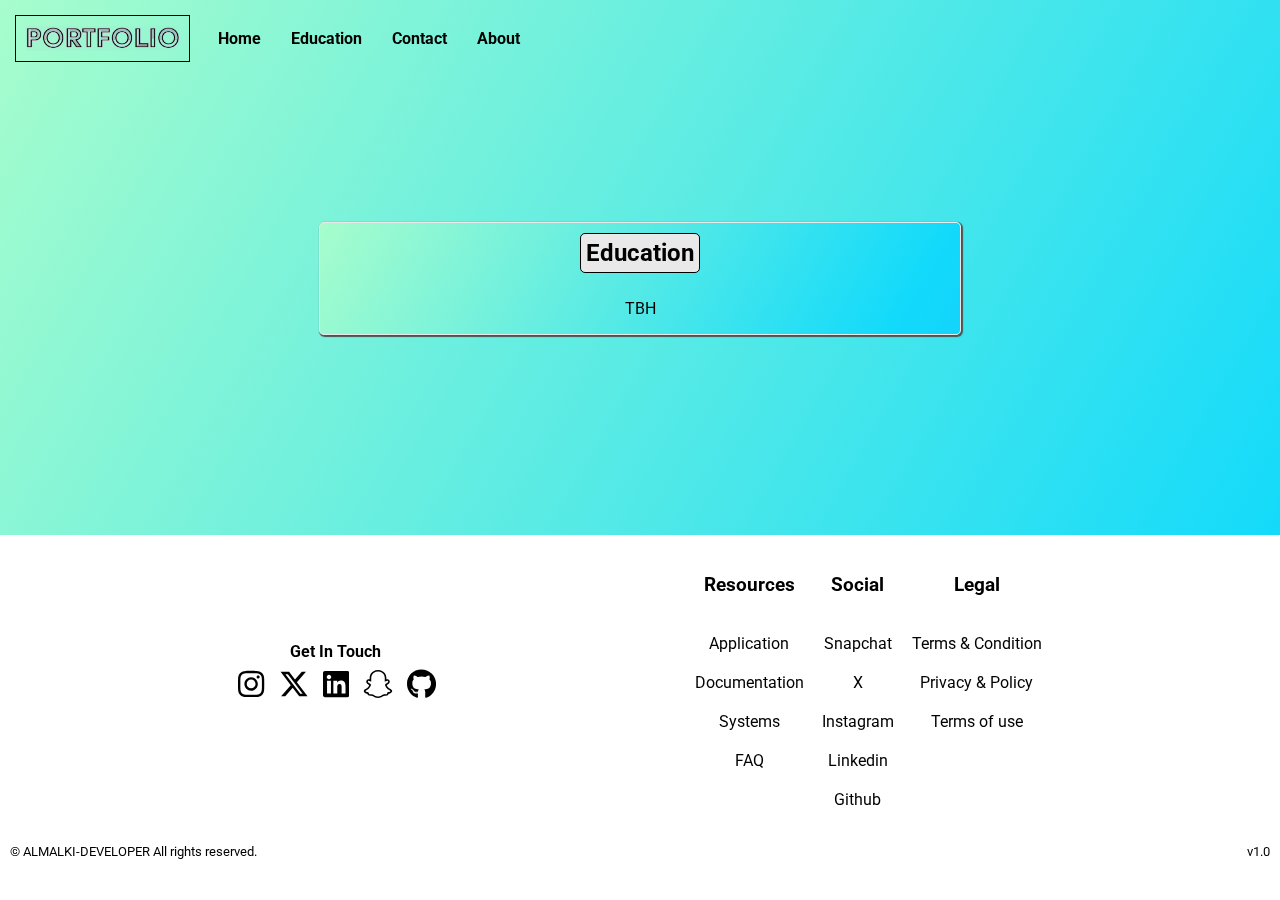
<file: education.html>
<!DOCTYPE html>
<html lang="en">
<head>
    <meta charset="UTF-8">
    <meta name="viewport" content="width=device-width, initial-scale=1.0">
    <title>Education Page</title>
    <link rel="stylesheet" type="text/css" href="./education.css">
    <link rel="preconnect" href="https://fonts.googleapis.com">
    <link rel="preconnect" href="https://fonts.gstatic.com" crossorigin>
    <link href="https://fonts.googleapis.com/css2?family=Roboto&display=swap" rel="stylesheet">
    <link rel="preconnect" href="https://fonts.googleapis.com">
    <link rel="preconnect" href="https://fonts.gstatic.com" crossorigin>
    <link href="https://fonts.googleapis.com/css2?family=Rubik+Mono+One&display=swap" rel="stylesheet">
</head>
<body>
    <section id="title" class="gradient-background">
        <!-- header part -->
        <header>
          <div class="container-header">
           <a class="header-image" href="./index.html">
              <img  height="25" src="./assets/image/portfolio images.jpeg" alt="portfolio logo" />
            </a>
           <ul class="ul-flex-header">
              <li><a href="./index.html">Home</a></li>
              <li><a href="./education.html">Education</a></li>
              <!-- <li><a href="#">Github</a></li> -->
              <li><a href="./contact.html">Contact</a></li>
              <li><a href="./about.html">About</a></li>
           </ul>
          </div>
       </header> 
      <div class="container">
       <div class="education-container gradient-background">
        <h2 class="education">Education</h2>
         <p>TBH</p>
       </div>
      </div>
      <section id="footer">
        <div class="container-footer">
           <div class="flex-footer">
              <!-- <div class="footer-cr">
               <p>© Abdullah MA. All rights reserved.</p>
              </div> -->
              <div class="footer-sm">
               <h4>Get In Touch</h4>  
               <a target="_blank" class="instagram" href="https://www.instagram.com/ak__250?igsh=ZGNjOWZkYTE3MQ%3D%3D&utm_source=qr"><svg xmlns="http://www.w3.org/2000/svg" height="30" viewBox="0 0 448 512"><!--!Font Awesome Free 6.5.1 by @fontawesome - https://fontawesome.com License - https://fontawesome.com/license/free Copyright 2023 Fonticons, Inc.-->
               <path d="M224.1 141c-63.6 0-114.9 51.3-114.9 114.9s51.3 114.9 114.9 114.9S339 319.5 339 255.9 287.7 141 224.1 141zm0 189.6c-41.1 0-74.7-33.5-74.7-74.7s33.5-74.7
               74.7-74.7 74.7 33.5 74.7 74.7-33.6 74.7-74.7 74.7zm146.4-194.3c0 14.9-12 26.8-26.8 26.8-14.9 0-26.8-12-26.8-26.8s12-26.8 26.8-26.8 26.8 12 26.8 26.8zm76.1 27.2c-1.7-35.9-9.9-67.7-36.2-93.9-26.2-26.2-58-34.4-93.9-36.2-37-2.1-147.9-2.1-184.9 0-35.8 1.7-67.6 9.9-93.9 36.1s-34.4 58-36.2
               93.9c-2.1 37-2.1 147.9 0 184.9 1.7 35.9 9.9 67.7 36.2 93.9s58 34.4 93.9 36.2c37 2.1 147.9 2.1 184.9 0 35.9-1.7 67.7-9.9 93.9-36.2 26.2-26.2 34.4-58 36.2-93.9 2.1-37 2.1-147.8 0-184.8zM398.8 388c-7.8 19.6-22.9 34.7-42.6 42.6-29.5 11.7-99.5
               9-132.1 9s-102.7 2.6-132.1-9c-19.6-7.8-34.7-22.9-42.6-42.6-11.7-29.5-9-99.5-9-132.1s-2.6-102.7 9-132.1c7.8-19.6 22.9-34.7 42.6-42.6 29.5-11.7 99.5-9 132.1-9s102.7-2.6 132.1 9c19.6 7.8 34.7 22.9 42.6 42.6 11.7 29.5 9 99.5 9 132.1s2.7 102.7-9 132.1z"/></svg></a>
               <a target="_blank" class="twitter-x" href="https://x.com/abdallh_1992_"><svg xmlns="http://www.w3.org/2000/svg" height="30" viewBox="0 0 512 512"><!--!Font Awesome Free 6.5.1 by @fontawesome - https://fontawesome.com License - https://fontawesome.com/license/free Copyright 2023 Fonticons, Inc.--><path d="M389.2 48h70.6L305.6 224.2 487 464H345L233.7 318.6 106.5 464H35.8L200.7 275.5
               26.8 48H172.4L272.9 180.9 389.2 48zM364.4 421.8h39.1L151.1 88h-42L364.4 421.8z"/></svg></a>
               <a target="_blank" class="linkedin" href="http://linkedin.com/in/abdullah-almalki-4747ba27a"><svg xmlns="http://www.w3.org/2000/svg" height="30" viewBox="0 0 448 512"><!--!Font Awesome Free 6.5.1 by @fontawesome - https://fontawesome.com License - https://fontawesome.com/license/free Copyright 2023 Fonticons, Inc.--><path d="M416 32H31.9C14.3 32 0 46.5 0 64.3v383.4C0 465.5 14.3 480 31.9 480H416c17.6 0 32-14.5 
               32-32.3V64.3c0-17.8-14.4-32.3-32-32.3zM135.4 416H69V202.2h66.5V416zm-33.2-243c-21.3 0-38.5-17.3-38.5-38.5S80.9 96 102.2 96c21.2 0 38.5 17.3 38.5 38.5 0 21.3-17.2 38.5-38.5 38.5zm282.1 243h-66.4V312c0-24.8-.5-56.7-34.5-56.7-34.6 0-39.9 27-39.9
               54.9V416h-66.4V202.2h63.7v29.2h.9c8.9-16.8 30.6-34.5 62.9-34.5 67.2 0 79.7 44.3 79.7 101.9V416z"/></svg></a>
               <a target="_blank" class="snapchat" href="https://t.snapchat.com/1HUoMon4"><svg xmlns="http://www.w3.org/2000/svg" height="30" viewBox="0 0 512 512"><!--!Font Awesome Free 6.5.1 by @fontawesome - https://fontawesome.com License - https://fontawesome.com/license/free Copyright 2023 Fonticons, Inc.--><path d="M496.9 366.6c-3.4-9.2-9.8-14.1-17.1-18.2-1.4-.8-2.6-1.5-3.7-1.9-2.2-1.1-4.4-2.2-6.6-3.4-22.8-12.1-40.6-27.3-53-45.4a102.9 102.9 0 0 1 -9.1-16.1c-1.1-3-1-4.7-.2-6.3a10.2 10.2 0 0 1 2.9-3c3.9-2.6 8-5.2 10.7-7 4.9-3.2 8.8-5.7 11.2-7.4 9.4-6.5 15.9-13.5
                  20-21.3a42.4 42.4 0 0 0 2.1-35.2c-6.2-16.3-21.6-26.4-40.3-26.4a55.5 55.5 0 0 0 -11.7 1.2c-1 .2-2.1 .5-3.1 .7 .2-11.2-.1-22.9-1.1-34.5-3.5-40.8-17.8-62.1-32.7-79.2A130.2 130.2 0 0 0 332.1 36.4C309.5 23.5 283.9 17 256 17S202.6 23.5 180 36.4a129.7 129.7 0 0 0 -33.3 26.8c-14.9 17-29.2 38.4-32.7 79.2-1 11.6-1.2 23.4-1.1 34.5-1-.3-2-.5-3.1-.7a55.5 55.5 0 0 0 -11.7-1.2c-18.7 0-34.1 10.1-40.3 26.4a42.4 42.4 0 0 0 2 35.2c4.1 7.8 10.7 14.7 20 21.3 2.5 1.7 6.4 4.2 11.2 7.4 2.6 1.7 6.5 4.2 10.3 6.7a11.1 11.1 0 0 1 3.3 3.3c.8 1.6 .8 3.4-.4 6.6a102 102 0 0 1 -8.9 15.8c-12.1 17.7-29.4 32.6-51.4 44.6C32.4 348.6 20.2 352.8 15.1 366.7c-3.9 10.5-1.3 22.5 8.5 32.6a49.1
                   49.1 0 0 0 12.4 9.4 134.3 134.3 0 0 0 30.3 12.1 20 20 0 0 1 6.1 2.7c3.6 3.1 3.1 7.9 7.8 14.8a34.5 34.5 0 0 0 9 9.1c10 6.9 21.3 7.4 33.2 7.8 10.8 .4 23
                   .9 36.9 5.5 5.8 1.9 11.8 5.6 18.7 9.9C194.8 481 217.7 495 256 495s61.3-14.1 78.1-24.4c6.9-4.2 12.9-7.9 18.5-9.8 13.9-4.6 26.2-5.1 36.9-5.5 11.9-.5 23.2-.9 33.2-7.8a34.6 34.6 0 0 0 10.2-11.2c3.4-5.8 3.3-9.9 6.6-12.8a19 19 0 0 1 5.8-2.6A134.9 134.9 0 0 0 476 408.7a48.3 48.3 0 0 0 13-10.2l.1-.1C498.4 388.5 500.7 376.9 496.9 366.6zm-34 18.3c-20.7 11.5-34.5 10.2-45.3 17.1-9.1 5.9-3.7 18.5-10.3 23.1-8.1 5.6-32.2-.4-63.2 9.9-25.6 8.5-42 32.8-88 32.8s-62-24.3-88.1-32.9c-31-10.3-55.1-4.2-63.2-9.9-6.6-4.6-1.2-17.2-10.3-23.1-10.7-6.9-24.5-5.7-45.3-17.1-13.2-7.3-5.7-11.8-1.3-13.9 75.1-36.4 87.1-92.6 87.7-96.7
                    .6-5 1.4-9-4.2-14.1-5.4-5-29.2-19.7-35.8-24.3-10.9-7.6-15.7-15.3-12.2-24.6 2.5-6.5 8.5-8.9 14.9-8.9a27.6 27.6 0 0 1 6 .7c12 2.6 23.7 8.6 30.4 10.2a10.7 10.7 0 0 0 2.5 .3c3.6 0 4.9-1.8 4.6-5.9-.8-13.1-2.6-38.7-.6-62.6 2.8-32.9 13.4-49.2 26-63.6 6.1-6.9 34.5-37 88.9-37s82.9 29.9 88.9 36.8c12.6 14.4 23.2 30.7 26 63.6 2.1 23.9 .3 49.5-.6 62.6-.3 4.3 1 5.9 4.6 5.9a10.6 10.6 0 0 0 2.5-.3c6.7-1.6 18.4-7.6 30.4-10.2a27.6 27.6 0 0 1 6-.7c6.4 0 12.4 2.5 14.9 8.9 3.5 9.4-1.2 17-12.2 24.6-6.6 4.6-30.4 19.3-35.8 24.3-5.6 5.1-4.8
                  9.1-4.2 14.1 .5 4.2 12.5 60.4 87.7 96.7C468.6 373 476.1 377.5 462.9 384.9z"/></svg></a>
                  <a target="_blank" class="github" href="https://github.com/almalki-developer"><svg xmlns="http://www.w3.org/2000/svg" height="30" viewBox="0 0 496 512"><!--!Font Awesome Free 6.5.1 by @fontawesome - https://fontawesome.com License - https://fontawesome.com/license/free Copyright 2023 Fonticons, Inc.--><path d="M165.9 397.4c0 2-2.3 3.6-5.2 3.6-3.3
                     .3-5.6-1.3-5.6-3.6 0-2 2.3-3.6 5.2-3.6 3-.3 5.6 1.3 5.6 3.6zm-31.1-4.5c-.7 2 1.3 4.3 4.3 4.9 2.6 1 5.6 0 6.2-2s-1.3-4.3-4.3-5.2c-2.6-.7-5.5 .3-6.2 2.3zm44.2-1.7c-2.9 .7-4.9 2.6-4.6 4.9 .3 2 2.9 3.3 5.9 2.6 2.9-.7 4.9-2.6 4.6-4.6-.3-1.9-3-3.2-5.9-2.9zM244.8 8C106.1 8 0 113.3 0 252c0 110.9 69.8 205.8 169.5 239.2 12.8 2.3 17.3-5.6 17.3-12.1 0-6.2-.3-40.4-.3-61.4 0 0-70 15-84.7-29.8 0 0-11.4-29.1-27.8-36.6 0 0-22.9-15.7 1.6-15.4 0 0 24.9 2 38.6 25.8
                     21.9 38.6 58.6 27.5 72.9 20.9 2.3-16 8.8-27.1 16-33.7-55.9-6.2-112.3-14.3-112.3-110.5 0-27.5 7.6-41.3 23.6-58.9-2.6-6.5-11.1-33.3 2.6-67.9 20.9-6.5 69 27 69 27 20-5.6 41.5-8.5 62.8-8.5s42.8 2.9 62.8 8.5c0 0 48.1-33.6 69-27 13.7 34.7 5.2 61.4 2.6 67.9 16 17.7 25.8 31.5 25.8 58.9 0 96.5-58.9 104.2-114.8 110.5 9.2 7.9 17 22.9 17 46.4 0 33.7-.3 75.4-.3 83.6 0 6.5 4.6 14.4 17.3 12.1C428.2 457.8 496 362.9 496 252 496 113.3 383.5 8 244.8 8zM97.2
                      352.9c-1.3 1-1 3.3 .7 5.2 1.6 1.6 3.9 2.3 5.2 1 1.3-1 1-3.3-.7-5.2-1.6-1.6-3.9-2.3-5.2-1zm-10.8-8.1c-.7 1.3 .3 2.9 2.3 3.9 1.6 1 3.6 .7 4.3-.7 .7-1.3-.3-2.9-2.3-3.9-2-.6-3.6-.3-4.3
                      .7zm32.4 35.6c-1.6 1.3-1 4.3 1.3 6.2 2.3 2.3 5.2 2.6 6.5 1 1.3-1.3 .7-4.3-1.3-6.2-2.2-2.3-5.2-2.6-6.5-1zm-11.4-14.7c-1.6 1-1.6 3.6 0 5.9 1.6 2.3 4.3 3.3 5.6 2.3 1.6-1.3 1.6-3.9 0-6.2-1.4-2.3-4-3.3-5.6-2z"/></svg>
                 </a>
              </div>
              <div class="footer-con">
                 <ul class="ul-flex-footer">
                   <h3>Resources</h3>
                   <li><a href="#">Application</a></li>
                   <li><a href="#">Documentation</a></li>
                   <li><a href="#">Systems</a></li>
                   <li><a href="#">FAQ</a></li>
                 </ul>
                 <ul class="ul-flex-footer">
                    <h3>Social</h3>
                    <li><a target="_blank" href="https://t.snapchat.com/1HUoMon4">Snapchat</a></li>
                    <li><a target="_blank" href="https://x.com/abdallh_1992_">X</a></li>
                    <li><a target="_blank" href="https://www.instagram.com/ak__250?igsh=ZGNjOWZkYTE3MQ%3D%3D&utm_source=qr">Instagram</a></li>
                    <li><a target="_blank" href="http://linkedin.com/in/abdullah-almalki-4747ba27a">Linkedin</a></li>
                    <li><a target="_blank" href="https://github.com/almalki-developer">Github</a></li>
                  </ul>
                  <ul class="ul-flex-footer">
                    <h3>Legal</h3>
                    <li><a href="#">Terms & Condition</a></li>
                    <li><a href="#">Privacy & Policy</a></li>
                    <li><a href="#">Terms of use</a></li>
                  </ul>
              </div>
              <div class="flex-versions">
               <div class="copyright">
                 <p class="cr-p">© ALMALKI-DEVELOPER All rights reserved.</p>
               </div>
               <div class="version">
                 <p class="vr-p">v1.0</p>
               </div>
              </div>
           </div>
        </div> 
     </section>
     <!--/////////////////////////////////////// end footer section //////////////////////////////////////-->
  </body>
</html>
<!-- version 1.0 -->  
</body>
</html>
</file>
<file: style.css>
body {
  margin: 0;
  font-family: "Roboto", sans-serif;
}

#title {
  padding: 0 0 125px 0;
}

#content {
  padding: 0 0 50px 0;
}

header {
  padding: 10px;
}

.container-header {
  display: flex;
  justify-content: flex-start;
  align-items: center;
  flex-wrap: wrap;
}

.demo{
  width: 200px;
  padding: 10px;
  text-align: center;
  font-weight: bold;
  display: flex;
  justify-content: center;
  align-items: center;
  margin: 0 0 0 auto;
 
}

.header-image {
  display: flex;
  justify-content: center;
  align-items: center;
  font-family: "Rubik Mono One", monospace;
  border: 1px solid black;
  padding: 10px;
}

.header-image img {
  mix-blend-mode: darken;
}

.header-image:hover {
  text-decoration: none;
  border: 1px solid rgb(255, 255, 255);
  transition: 0.4s;
}

.ul-flex-header {
  display: flex;
  padding: 0;
  gap: 20px;
  margin-left: 18px;
  align-items: center;
  justify-content: center;
  font-weight: bold;
}

.ul-flex-header a {
  color: rgb(0, 0, 0);
  text-decoration: none;
}

.ul-flex-header a:hover {
  color: rgb(255, 255, 255);
  transition: 0.4s;
  text-decoration: none;
}

li {
  list-style: none;
}

a {
  text-decoration: none;
  font-size: 1rem;
  margin: 5px;
  color: rgb(250, 247, 247);
}

a:hover {
  text-decoration: underline;
}

.flex-title {
  display: flex;
  justify-content: center;
  align-items: center;
  padding: 20px 20px 0 20px;
  margin: 0 20px 0 20px;
}

.title-info {
  margin: 0 50px 0 0;
  padding: 20px 0;
}

.text-info-1 {
  font-size: 4.5rem;
  text-align: left;
}

.text-info-2 {
  font-size: 3rem;
  text-align: left;
}

.image-title-1 {
  margin-left: 50px;
  border-radius: 10px;
  height: 420px;
}

span {
  color: rgb(233, 233, 233);
}

.flex-content {
  display: flex;
  flex-wrap: wrap;
  justify-content: space-evenly;
  align-items: center;
  gap: 15px;
  margin: 50px 0 0 0;
}

.skills-image {
  height: 250px;
  width: 340px;
  border: 1px solid silver;
}

.hobbies-image {
  height: 250px;
  width: 340px;
  border: 1px solid silver;
}

.project-image {
  height: 250px;
  width: 340px;
  border: 1px solid silver;
}

.flex-content a {
  color: rgb(66, 66, 221);
  margin: 10px 0 0 0;
}

p {
  height: 40px;
  width: 300px;
}

.flex-footer {
  display: flex;
  flex-wrap: wrap;
  justify-content: space-evenly;
  align-items: center;
  gap: 15px;
  height: 50;
}

.ul-flex-footer {
  display: flex;
  padding: 0;
  margin: 0;
  gap: 20px;
  flex-direction: column;
  align-items: center;
  justify-content: center;
}

.footer-con {
  display: flex;
  align-items: flex-start;
  justify-content: center;
  margin: 20px 0 0 0;
  gap: 8px;
}

.ul-flex-footer li a {
  color: black;
}

.footer-cr p {
  text-align: center;
  color: rgb(0, 0, 0);
}

.footer-sm h4 {
  margin: 0 0 0 50px;
  padding: 0 0 8px 7px;
}

.flex-versions {
  display: flex;
  justify-content: flex-start;
  align-items: center;
  width: 100%;
}

.flex-versions .vr-p {
  width: 60px;
  height: 20px;
  margin: 20px 10px 8px 0;
  text-align: right;
  font-size: small;
}

.flex-versions .cr-p {
  width: 255px;
  height: 20px;
  margin: 20px 10px 8px 10px;
  text-align: left;
  font-size: small;
  justify-content: flex-start;
}

.version {
  margin: 0 0 0 auto;
}

.gradient-background {
  background: linear-gradient(300deg, #1fa0ff, #12dafb, #a7fdcc);
  background-size: 180% 180%;
  animation: gradient-animation 18s ease infinite;
}

@keyframes gradient-animation {
  0% {
    background-position: 0% 50%;
  }
  50% {
    background-position: 100% 50%;
  }
  100% {
    background-position: 0% 50%;
  }
}

@media (max-width: 1108px) {
  .text-info-1 {
    font-size: 3rem;
    text-align: left;
  }

  .text-info-2 {
    font-size: 2rem;
    text-align: left;
  }

  .image-title-1 {
    margin-left: 50px;
    border-radius: 10px;
    height: 370px;
  }

  #title {
    padding-bottom: 140px;
  }
  .demo{
    width: 200px;
    padding: 10px;
    text-align: center;
    font-weight: bold;
    display: flex;
    justify-content: center;
    align-items: center;
    margin: 0 0 0 auto;
   
  }
}

@media (max-width: 780px) {
  .flex-title {
    display: flex;
    justify-content: center;
    align-items: center;
    flex-direction: column;
    padding: 20px 20px 0 20px;
    margin: 0 20px 0 20px;
  }

  .image-title-1 {
    margin: 40px 0 0 0;
    border-radius: 10px;
    height: 350px;
  }

  .title-image {
    order: -1;
  }

  .title-info {
    margin: 0;
    padding: 20px 0;
  }

  .text-info-1 {
    font-size: 3rem;
    text-align: left;
  }

  .text-info-2 {
    font-size: 2rem;
    text-align: left;
  }
  .demo{
    width: 200px;
    padding: 10px;
    text-align: center;
    font-weight: bold;
    display: flex;
    justify-content: center;
    align-items: center;
    margin: 0 0 0 auto;
   
  }
}

@media (max-width: 700px) {
  .footer-con {
    display: flex;
    flex-wrap: nowrap;
    align-items: flex-start;
    justify-content: space-evenly;
    margin: 10px 0 10px 0;
    width: 800px;
  }

  .footer-sm {
    margin: 10px 0 0 0;
  }
  .demo{
    width: 200px;
    padding: 10px;
    text-align: center;
    font-weight: bold;
    display: flex;
    justify-content: center;
    align-items: center;
    margin: 0 0 0 auto;
   
  }
}

@media (max-width: 536px) {
  .header-image {
    display: flex;
    justify-content: center;
    align-items: center;
    color: black;
    margin: 20px;
  }

  .ul-flex-header {
    display: flex;
    padding: 0;
    margin: 0;
    align-items: center;
    justify-content: center;
  }

  .container-header {
    display: flex;
    justify-content: center;
    align-items: center;
    height: 13vh;
    flex-wrap: wrap;
  }
  .demo{
  width: 200px;
  padding: 10px;
  text-align: center;
  font-weight: bold;
  display: flex;
  justify-content: center;
  align-items: center;
  margin: auto;
  z-index: 0;
 
}
}
</file>
<file: about.css>
body {
    margin: 0;
    font-family: "Roboto", sans-serif;
  }
  
  #title {
    padding: 0 0 0 0;
  }
  
  #footer {
    background-color: white;
  }
  
  header {
    padding: 10px;
  }
  
  .container-header {
    display: flex;
    justify-content: flex-start;
    align-items: center;
    flex-wrap: wrap;
  }
  
  .header-image {
    display: flex;
    justify-content: center;
    align-items: center;
    font-family: "Rubik Mono One", monospace;
    border: 1px solid black;
    padding: 10px;
  }
  
  .header-image img {
    mix-blend-mode: darken;
  }
  
  .header-image:hover {
    text-decoration: none;
    border: 1px solid rgb(255, 255, 255);
    transition: 0.4s;
  }
  
  .ul-flex-header {
    display: flex;
    padding: 0;
    gap: 20px;
    margin-left: 18px;
    align-items: center;
    justify-content: center;
    font-weight: bold;
  }
  
  .ul-flex-header a {
    color: rgb(0, 0, 0);
    text-decoration: none;
  }
  
  .ul-flex-header a:hover {
    color: rgb(255, 255, 255);
    transition: 0.4s;
    text-decoration: none;
  }
  
  li {
    list-style: none;
  }
  
  a {
    text-decoration: none;
    font-size: 1rem;
    margin: 5px;
    color: rgb(250, 247, 247);
  }
  
  a:hover {
    text-decoration: underline;
  }
  
  .about-container {
    display: flex;
    background-color: rgb(255, 255, 255);
    justify-content: center;
    align-items: center;
    flex-direction: column;
    flex-wrap: wrap;
    width: 50%;
    margin: 135px 0 150px 0;
    border-radius: 5px;
    box-shadow: 1px 1px 1px 1px rgb(80, 80, 80);
    border: 1px solid rgb(233, 233, 233);
  }
  
  .container {
    display: flex;
    justify-content: center;
    align-items: center;
  }
  
  .about-container h2 {
    padding: 5px;
    margin: 10px;
    background-color: rgb(233, 233, 233);
    border-radius: 5px;
    border: 1px solid black;
  }

  .about-container p {

   font-size: 1rem;
   font-weight: bold;
   line-height: 25px;
   padding: 0 20px 0 20px;
  }
   
  .flex-footer {
    display: flex;
    flex-wrap: wrap;
    justify-content: space-evenly;
    align-items: center;
    gap: 15px;
    height: 50;
  }
  
  .ul-flex-footer {
    display: flex;
    padding: 0;
    margin: 0;
    gap: 20px;
    flex-direction: column;
    align-items: center;
    justify-content: center;
  }
  
  .footer-con {
    display: flex;
    align-items: flex-start;
    justify-content: center;
    margin: 20px 0 0 0;
    gap: 8px;
  }
  
  .ul-flex-footer li a {
    color: black;
  }
  
  .footer-cr p {
    text-align: center;
    color: rgb(0, 0, 0);
  }
  
  .footer-sm h4 {
    margin: 0 0 0 50px;
    padding: 0 0 8px 7px;
  }
  
  .flex-versions {
    display: flex;
    justify-content: flex-start;
    align-items: center;
    width: 100%;
  }
  
  .flex-versions .vr-p {
    width: 60px;
    height: 20px;
    margin: 20px 10px 8px 0;
    text-align: right;
    font-size: small;
  }
  
  .flex-versions .cr-p {
    width: 250px;
    height: 20px;
    margin: 20px 10px 8px 10px;
    text-align: left;
    font-size: small;
    justify-content: flex-start;
  }
  
  .version {
    margin: 0 0 0 auto;
  }
  
  .gradient-background {
    background: linear-gradient(300deg, #1fa0ff, #12dafb, #a7fdcc);
    background-size: 180% 180%;
    animation: gradient-animation 18s ease infinite;
  }
  
  @keyframes gradient-animation {
    0% {
      background-position: 0% 50%;
    }
    50% {
      background-position: 100% 50%;
    }
    100% {
      background-position: 0% 50%;
    }
  }
  
  @media (max-width: 536px) {
    .header-image {
      display: flex;
      justify-content: center;
      align-items: center;
      color: black;
      margin: 20px;
    }
  
    .ul-flex-header {
      display: flex;
      padding: 0;
      margin: 0;
      align-items: center;
      justify-content: center;
    }
  
    .container-header {
      display: flex;
      justify-content: center;
      align-items: center;
      height: 13vh;
      flex-wrap: wrap;
    }
  }
</file>
<file: contact.css>
body {
    margin: 0;
    font-family: "Roboto", sans-serif;
  }
  
  #title {
    padding: 0 0 0 0;
  }
  
  #footer {
    background-color: white;
  }
  
  header {
    padding: 10px;
  }
  
  .container-header {
    display: flex;
    justify-content: flex-start;
    align-items: center;
    flex-wrap: wrap;
  }
  
  .header-image {
    display: flex;
    justify-content: center;
    align-items: center;
    font-family: "Rubik Mono One", monospace;
    border: 1px solid black;
    padding: 10px;
  }
  
  .header-image img {
    mix-blend-mode: darken;
  }
  
  .header-image:hover {
    text-decoration: none;
    border: 1px solid rgb(255, 255, 255);
    transition: 0.4s;
  }
  
  .ul-flex-header {
    display: flex;
    padding: 0;
    gap: 20px;
    margin-left: 18px;
    align-items: center;
    justify-content: center;
    font-weight: bold;
  }
  
  .ul-flex-header a {
    color: rgb(0, 0, 0);
    text-decoration: none;
  }
  
  .ul-flex-header a:hover {
    color: rgb(255, 255, 255);
    transition: 0.4s;
    text-decoration: none;
  }
  
  li {
    list-style: none;
  }
  
  a {
    text-decoration: none;
    font-size: 1rem;
    margin: 5px;
    color: rgb(250, 247, 247);
  }
  
  a:hover {
    text-decoration: underline;
  }
  
  .contact-container {
    display: flex;
    background-color: rgb(255, 255, 255);
    justify-content: center;
    align-items: center;
    flex-direction: column;
    flex-wrap: wrap;
    width: 50%;
    margin: 135px 16px 200px 16px;
    border-radius: 5px;
    box-shadow: 1px 1px 1px 1px rgb(80, 80, 80);
    border: 1px solid rgb(233, 233, 233);
  }
  
  .container {
    display: flex;
    justify-content: center;
    align-items: center;
  }
  
  .contact-container h2 {
    padding: 5px;
    margin: 10px;
    background-color: rgb(233, 233, 233);
    border-radius: 5px;
    border: 1px solid black;
  }

  .contact-container p {

   font-size: 1rem;
   font-weight: bold;

  }
   
  .flex-footer {
    display: flex;
    flex-wrap: wrap;
    justify-content: space-evenly;
    align-items: center;
    gap: 15px;
    height: 50;
  }
  
  .ul-flex-footer {
    display: flex;
    padding: 0;
    margin: 0;
    gap: 20px;
    flex-direction: column;
    align-items: center;
    justify-content: center;
  }
  
  .footer-con {
    display: flex;
    align-items: flex-start;
    justify-content: center;
    margin: 20px 0 0 0;
    gap: 8px;
  }
  
  .ul-flex-footer li a {
    color: black;
  }
  
  .footer-cr p {
    text-align: center;
    color: rgb(0, 0, 0);
  }
  
  .footer-sm h4 {
    margin: 0 0 0 50px;
    padding: 0 0 8px 7px;
  }
  
  .flex-versions {
    display: flex;
    justify-content: flex-start;
    align-items: center;
    width: 100%;
  }
  
  .flex-versions .vr-p {
    width: 60px;
    height: 20px;
    margin: 20px 10px 8px 0;
    text-align: right;
    font-size: small;
  }
  
  .flex-versions .cr-p {
    width: 250px;
    height: 20px;
    margin: 20px 10px 8px 10px;
    text-align: left;
    font-size: small;
    justify-content: flex-start;
  }
  
  .version {
    margin: 0 0 0 auto;
  }
  
  .gradient-background {
    background: linear-gradient(300deg, #1fa0ff, #12dafb, #a7fdcc);
    background-size: 180% 180%;
    animation: gradient-animation 18s ease infinite;
  }
  
  @keyframes gradient-animation {
    0% {
      background-position: 0% 50%;
    }
    50% {
      background-position: 100% 50%;
    }
    100% {
      background-position: 0% 50%;
    }
  }
  
  @media (max-width: 536px) {
    .header-image {
      display: flex;
      justify-content: center;
      align-items: center;
      color: black;
      margin: 20px;
    }
  
    .ul-flex-header {
      display: flex;
      padding: 0;
      margin: 0;
      align-items: center;
      justify-content: center;
    }
  
    .container-header {
      display: flex;
      justify-content: center;
      align-items: center;
      height: 13vh;
      flex-wrap: wrap;
    }
  }
</file>
<file: education.css>
body {
  margin: 0;
  font-family: "Roboto", sans-serif;
}

#title {
  padding: 0 0 0 0;
}

#footer {
  background-color: white;
}

header {
  padding: 10px;
}

.container-header {
  display: flex;
  justify-content: flex-start;
  align-items: center;
  flex-wrap: wrap;
}

.header-image {
  display: flex;
  justify-content: center;
  align-items: center;
  font-family: "Rubik Mono One", monospace;
  border: 1px solid black;
  padding: 10px;
}

.header-image img {
  mix-blend-mode: darken;
}

.header-image:hover {
  text-decoration: none;
  border: 1px solid rgb(255, 255, 255);
  transition: 0.4s;
}

.ul-flex-header {
  display: flex;
  padding: 0;
  gap: 20px;
  margin-left: 18px;
  align-items: center;
  justify-content: center;
  font-weight: bold;
}

.ul-flex-header a {
  color: rgb(0, 0, 0);
  text-decoration: none;
}

.ul-flex-header a:hover {
  color: rgb(255, 255, 255);
  transition: 0.4s;
  text-decoration: none;
}

li {
  list-style: none;
}

a {
  text-decoration: none;
  font-size: 1rem;
  margin: 5px;
  color: rgb(250, 247, 247);
}

a:hover {
  text-decoration: underline;
}

.education-container {
  display: flex;
  background-color: rgb(255, 255, 255);
  justify-content: center;
  align-items: center;
  flex-direction: column;
  flex-wrap: wrap;
  height: 50%;
  width: 50%;
  margin: 145px 16px 200px 16px;
  border-radius: 5px;
  box-shadow: 1px 1px 1px 1px rgb(80, 80, 80);
  border: 1px solid rgb(233, 233, 233);
}

.container {
  display: flex;
  justify-content: center;
  align-items: center;
}

.education-container h2 {
  padding: 5px;
  margin: 10px;
  background-color: rgb(233, 233, 233);
  border-radius: 5px;
  border: 1px solid black;
}

.education-list {
  padding: 0 20px 0 0;
  margin: 30px 0 30px 0;
}

.education-list li {
  list-style: disc;
  margin: 30px 0 0 60px;
  font-size: 20px;
  font-weight: bold;
}

.flex-footer {
  display: flex;
  flex-wrap: wrap;
  justify-content: space-evenly;
  align-items: center;
  gap: 15px;
  height: 50;
}

.ul-flex-footer {
  display: flex;
  padding: 0;
  margin: 0;
  gap: 20px;
  flex-direction: column;
  align-items: center;
  justify-content: center;
}

.footer-con {
  display: flex;
  align-items: flex-start;
  justify-content: center;
  margin: 20px 0 0 0;
  gap: 8px;
}

.ul-flex-footer li a {
  color: black;
}

.footer-cr p {
  text-align: center;
  color: rgb(0, 0, 0);
}

.footer-sm h4 {
  margin: 0 0 0 50px;
  padding: 0 0 8px 7px;
}

.flex-versions {
  display: flex;
  justify-content: flex-start;
  align-items: center;
  width: 100%;
}

.flex-versions .vr-p {
  width: 60px;
  height: 20px;
  margin: 20px 10px 8px 0;
  text-align: right;
  font-size: small;
}

.flex-versions .cr-p {
  width: 250px;
  height: 20px;
  margin: 20px 10px 8px 10px;
  text-align: left;
  font-size: small;
  justify-content: flex-start;
}

.version {
  margin: 0 0 0 auto;
}

.gradient-background {
  background: linear-gradient(300deg, #1fa0ff, #12dafb, #a7fdcc);
  background-size: 180% 180%;
  animation: gradient-animation 18s ease infinite;
}

@keyframes gradient-animation {
  0% {
    background-position: 0% 50%;
  }
  50% {
    background-position: 100% 50%;
  }
  100% {
    background-position: 0% 50%;
  }
}

@media (max-width: 536px) {
  .header-image {
    display: flex;
    justify-content: center;
    align-items: center;
    color: black;
    margin: 20px;
  }

  .ul-flex-header {
    display: flex;
    padding: 0;
    margin: 0;
    align-items: center;
    justify-content: center;
  }

  .container-header {
    display: flex;
    justify-content: center;
    align-items: center;
    height: 13vh;
    flex-wrap: wrap;
  }
}
</file>
